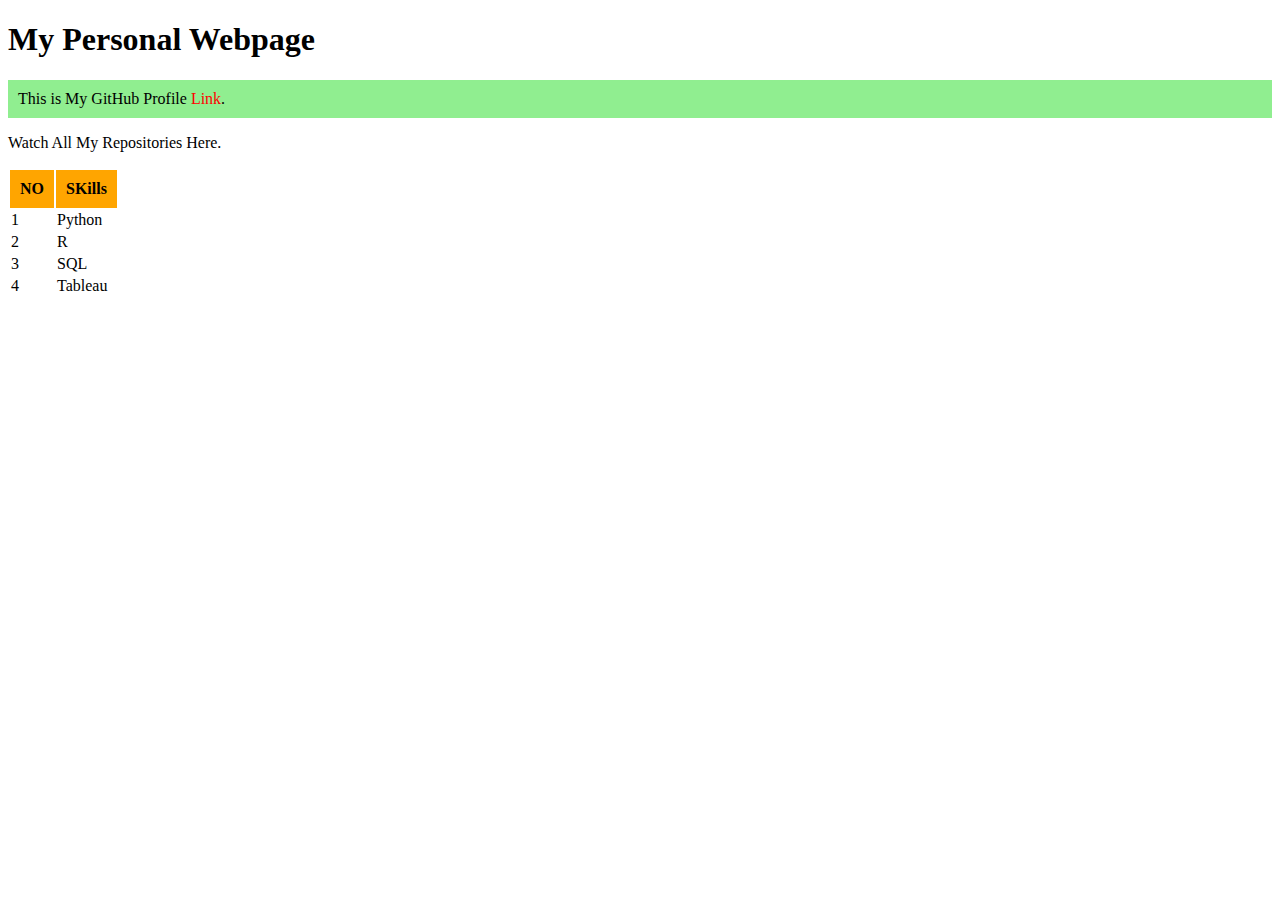
<file: WC Questions/Q1/index.html>
<!DOCTYPE html>
<html lang="en">
<head>
    <meta charset="UTF-8">
    <meta name="viewport" content="width=device-width, initial-scale=1.0">
    <title>My Webpage</title>
    <link rel="stylesheet" href="styles.css"> <!-- Link to your external stylesheet -->
</head>
<body>
    <h1>My Personal Webpage</h1>
    <p>This is My GitHub Profile <a href="https://github.com/Yash22222">Link</a>.</p>
    <p>Watch All My Repositories Here.</p>
    
    <table>
        <tr>
            <th>NO</th>
            <th>SKills</th>
        </tr>
        <tr>
            <td>1</td>
            <td>Python</td>
        </tr>
<td>2</td>
            <td>R</td>
</tr>
<td>3</td>
            <td>SQL</td>
</tr>
<td>4</td>
            <td>Tableau</td>

    </table>
</body>
</html>
</file>
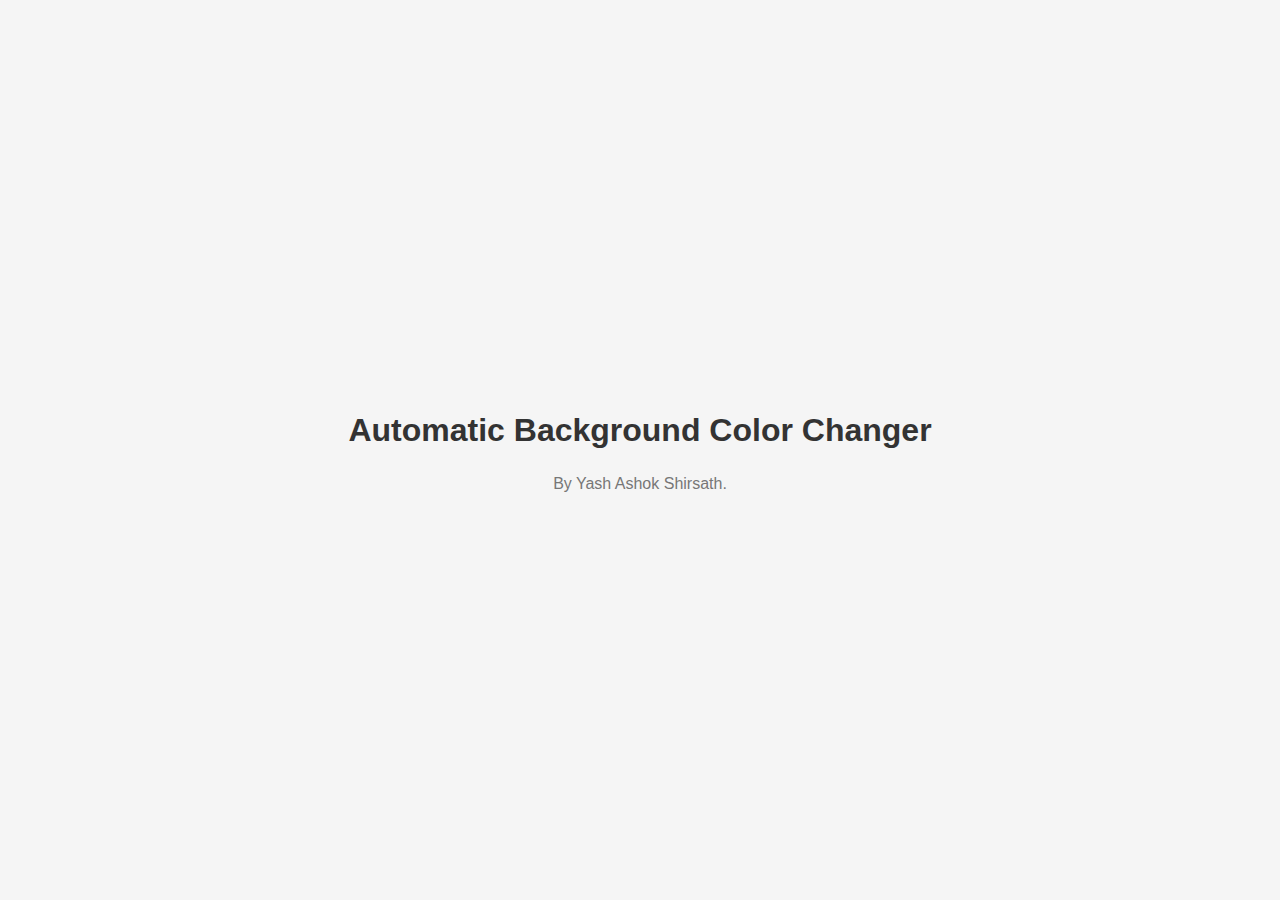
<file: WC Questions/Q16/index.html>
<!DOCTYPE html>
<html lang="en">
<head>
    <meta charset="UTF-8">
    <meta name="viewport" content="width=device-width, initial-scale=1.0">
<link rel="stylesheet" href="styles.css">
    <title>Background Color Changer</title>
</head>
<body>
    <h1>Automatic Background Color Changer</h1>
    <p>By Yash Ashok Shirsath.</p>

    <script>
        // Function to generate a random color in hexadecimal format
        function getRandomColor() {
            const letters = '0123456789ABCDEF';
            let color = '#';
            for (let i = 0; i < 6; i++) {
                color += letters[Math.floor(Math.random() * 16)];
            }
            return color;
        }

        // Function to change the background color
        function changeBackgroundColor() {
            document.body.style.backgroundColor = getRandomColor();
        }

        // Change the background color every five seconds
        setInterval(changeBackgroundColor, 5000);
    </script>
</body>
</html>
</file>
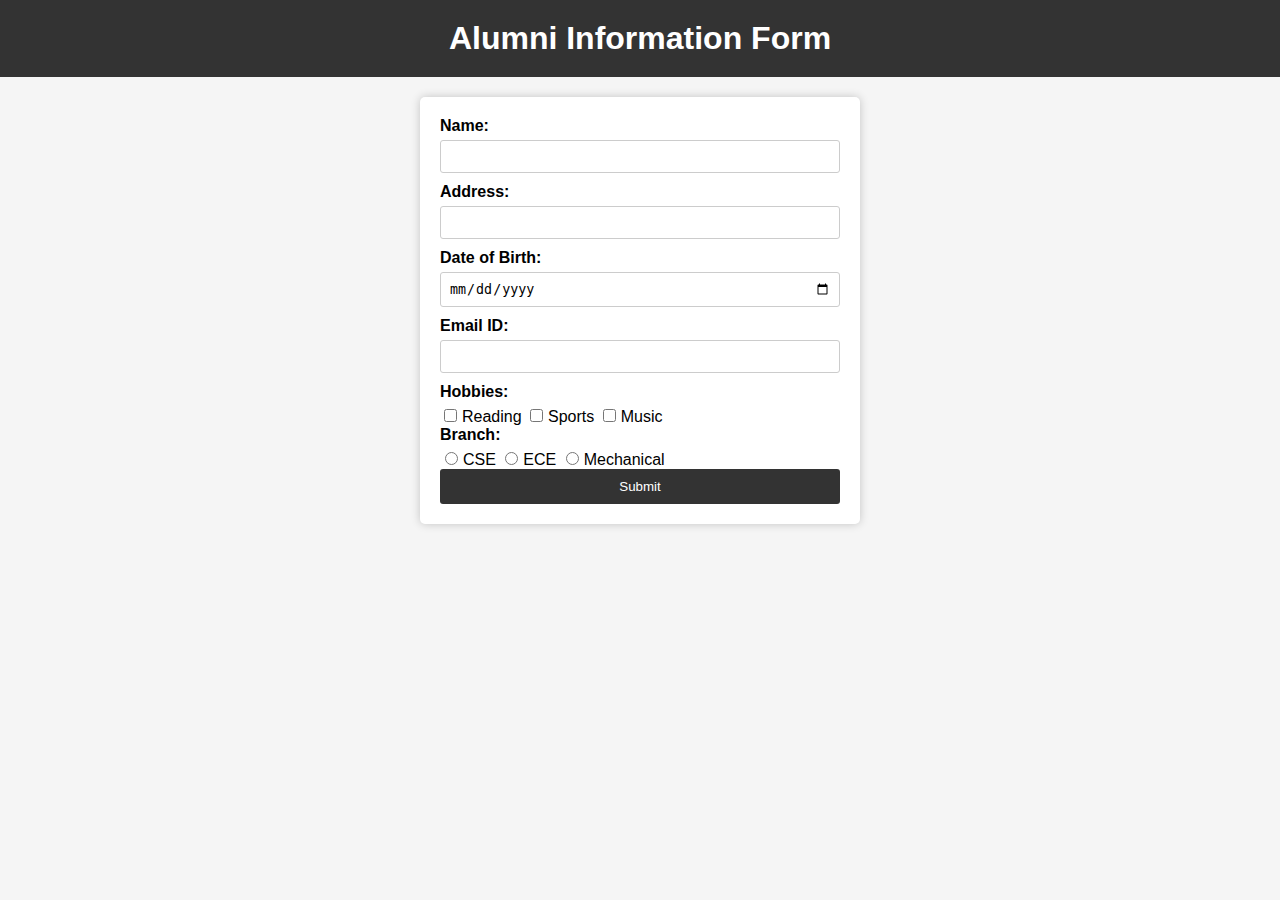
<file: WC Questions/Q2/index.html>
<!DOCTYPE html>
<html lang="en">
<head>
    <meta charset="UTF-8">
    <meta name="viewport" content="width=device-width, initial-scale=1.0">
<link rel="stylesheet" href="styles.css">
    <title>Alumni Information</title>
    <style>
        .error {
            color: red;
        }
    </style>
</head>
<body>
    <h1>Alumni Information Form</h1>
    <form id="alumniForm" onsubmit="return validateForm()">
        <label for="name">Name:</label>
        <input type="text" id="name" required><br>
        
        <label for="address">Address:</label>
        <input type="text" id="address" required><br>
        
        <label for="dob">Date of Birth:</label>
        <input type="date" id="dob" required><br>
        
        <label for="email">Email ID:</label>
        <input type="email" id="email" required><br>
        
        <label for="hobbies">Hobbies:</label>
        <input type="checkbox" id="hobby1" value="Reading">Reading
        <input type="checkbox" id="hobby2" value="Sports">Sports
        <input type="checkbox" id="hobby3" value="Music">Music<br>
        
        <label>Branch:</label>
        <input type="radio" name="branch" value="CSE">CSE
        <input type="radio" name="branch" value="ECE">ECE
        <input type="radio" name="branch" value="Mechanical">Mechanical<br>
        
        <input type="submit" value="Submit">
    </form>

    <p class="error" id="errorText"></p>

    <script>
        function validateForm() {
            var name = document.getElementById("name").value;
            var address = document.getElementById("address").value;
            var dob = new Date(document.getElementById("dob").value);
            var email = document.getElementById("email").value;
            var hobbies = document.querySelectorAll('input[type="checkbox"]:checked').length;
            var branchSelected = document.querySelector('input[name="branch"]:checked');

            var errorText = document.getElementById("errorText");
            errorText.innerHTML = "";

            if (name === "" || address === "" || dob === "" || email === "" || hobbies === 0 || !branchSelected) {
                errorText.innerHTML = "Please fill in all fields.";
                return false;
            }

            var age = calculateAge(dob);
            if (age < 22) {
                errorText.innerHTML = "Age must be 22 or older.";
                return false;
            }

            if (!email.includes("@") || !email.includes(".")) {
                errorText.innerHTML = "Please enter a valid email address.";
                return false;
            }

            return true;
        }

        function calculateAge(dob) {
            var currentDate = new Date();
            var birthDate = new Date(dob);
            var age = currentDate.getFullYear() - birthDate.getFullYear();
            var monthDiff = currentDate.getMonth() - birthDate.getMonth();
            if (monthDiff < 0 || (monthDiff === 0 && currentDate.getDate() < birthDate.getDate())) {
                age--;
            }
            return age;
        }
    </script>
</body>
</html>
</file>
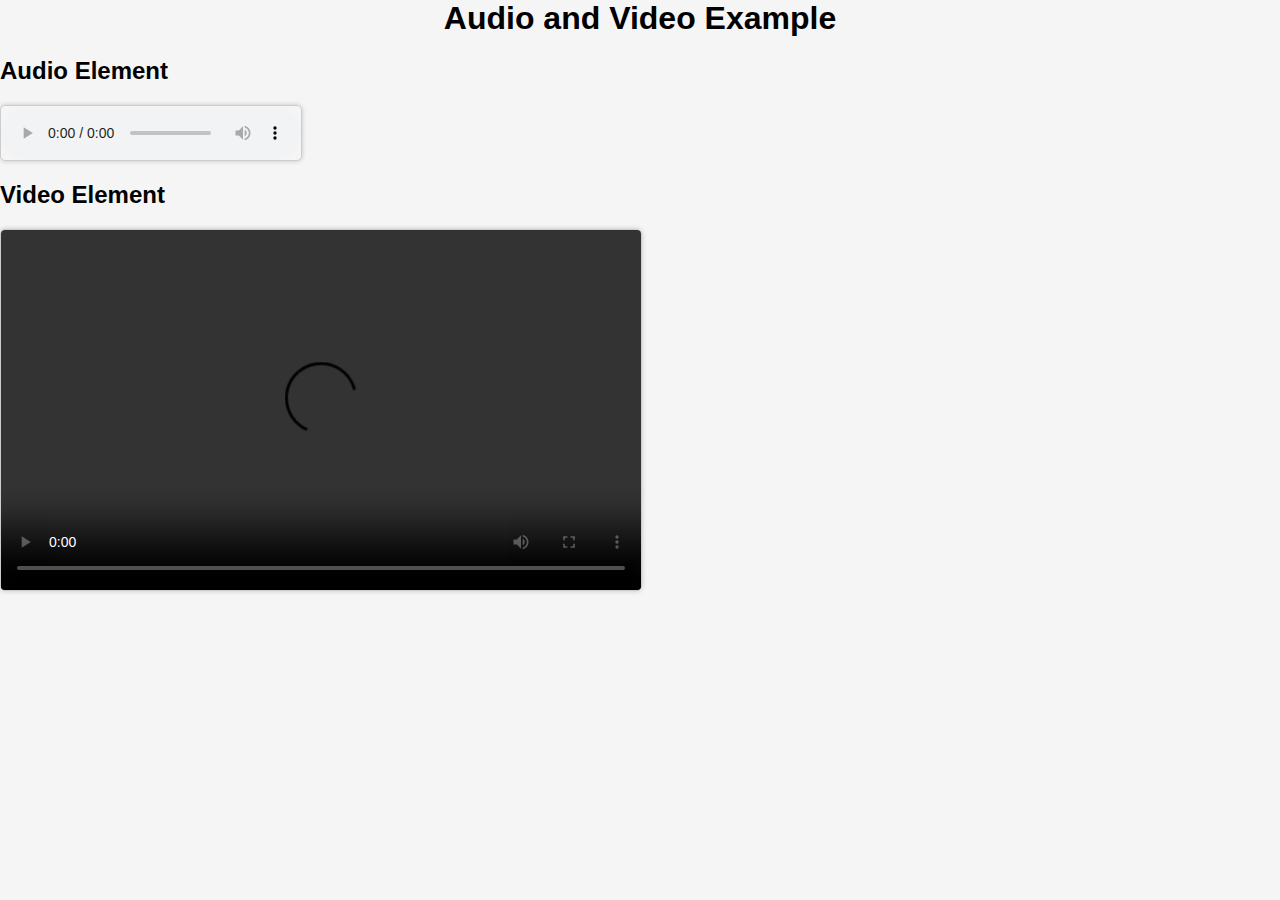
<file: WC Questions/Q3/index.html>
<!DOCTYPE html>
<html lang="en">
<head>
    <meta charset="UTF-8">
    <meta name="viewport" content="width=device-width, initial-scale=1.0">
<link rel="stylesheet" href="styles.css">
    <title>Audio and Video Example</title>
</head>
<body>
    <h1>Audio and Video Example</h1>
    
    <h2>Audio Element</h2>
    <audio controls>
        <source src="C:\Users\Admin\Documents\WC ASS -1\Q 3\audio.mp3" type="audio/mpeg">
        Your browser does not support the audio element.
    </audio>
    
    <h2>Video Element</h2>
    <video controls width="640" height="360">
        <source src="C:\Users\Admin\Documents\WC ASS -1\Q 3\video.mp4" type="video/mp4">
        Your browser does not support the video element.
    </video>
</body>
</html>
</file>
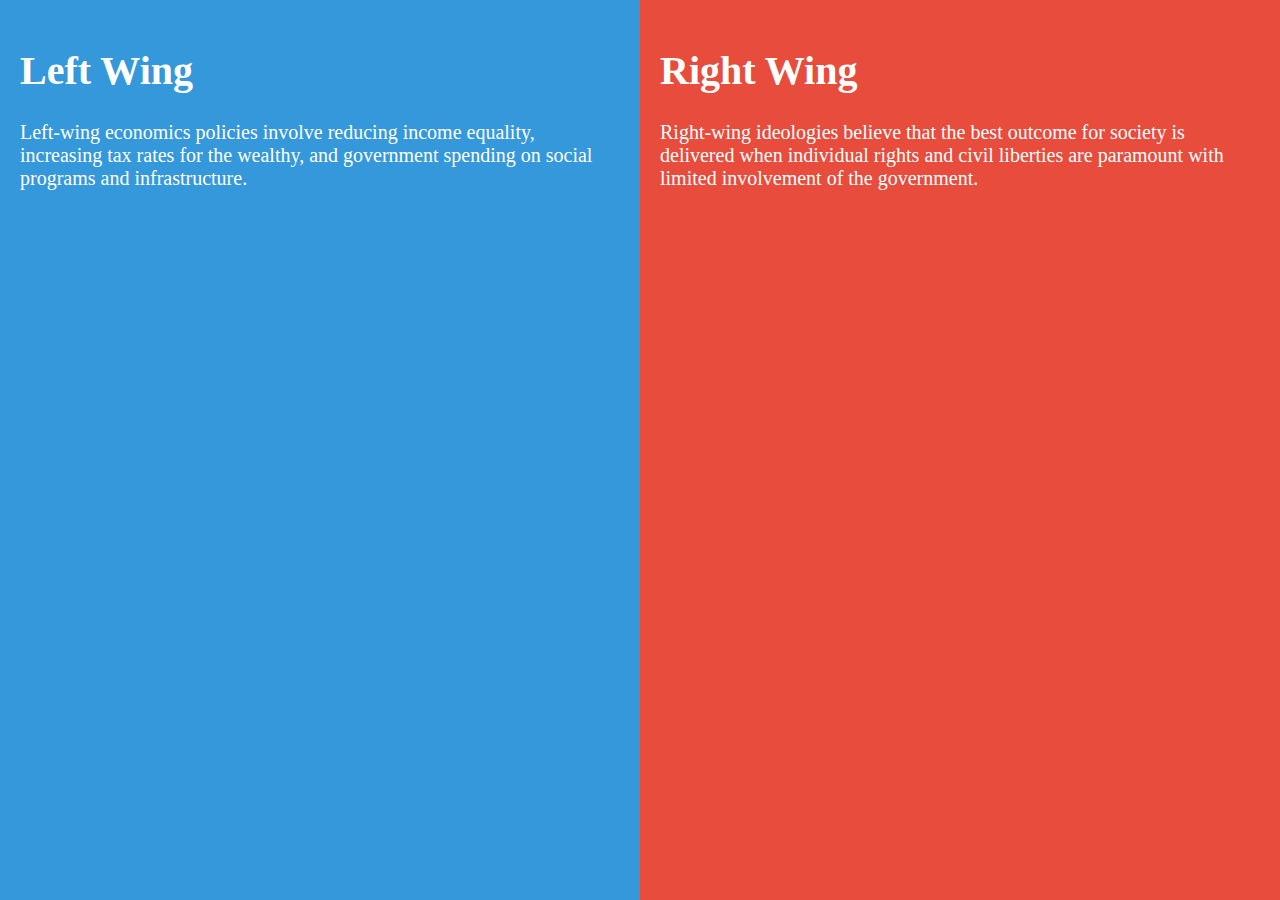
<file: WC Questions/Q5/index.html>
<!DOCTYPE html>
<html lang="en">
<head>
    <meta charset="UTF-8">
    <meta name="viewport" content="width=device-width, initial-scale=1.0">
 <link rel="stylesheet" href="styles.css">
    <title>Horizontal Split Layout</title>
    <style>
        body, html {
            margin: 0;
            padding: 0;
            height: 100%;
            overflow: hidden;
        }

        .split-container {
            display: flex;
            height: 100%;
            width: 100%;
            overflow: hidden;
        }

        .left-panel, .right-panel {
            flex: 1;
            height: 100%;
            overflow: auto;
            padding: 20px;
            color: white;
            font-size: 20px;
        }

        .left-panel {
            background-color: #3498db;
        }

        .right-panel {
            background-color: #e74c3c;
        }
    </style>
</head>
<body>
    <div class="split-container">
        <div class="left-panel">
            <h1>Left Wing</h1>
            <p>Left-wing economics policies involve reducing income equality, increasing tax rates for the wealthy, and government spending on social programs and infrastructure.</p>
        </div>
        <div class="right-panel">
            <h1>Right Wing</h1>
            <p>Right-wing ideologies believe that the best outcome for society is delivered when individual rights and civil liberties are paramount with limited involvement of the government.</p>
        </div>
    </div>
</body>
</html>
</file>
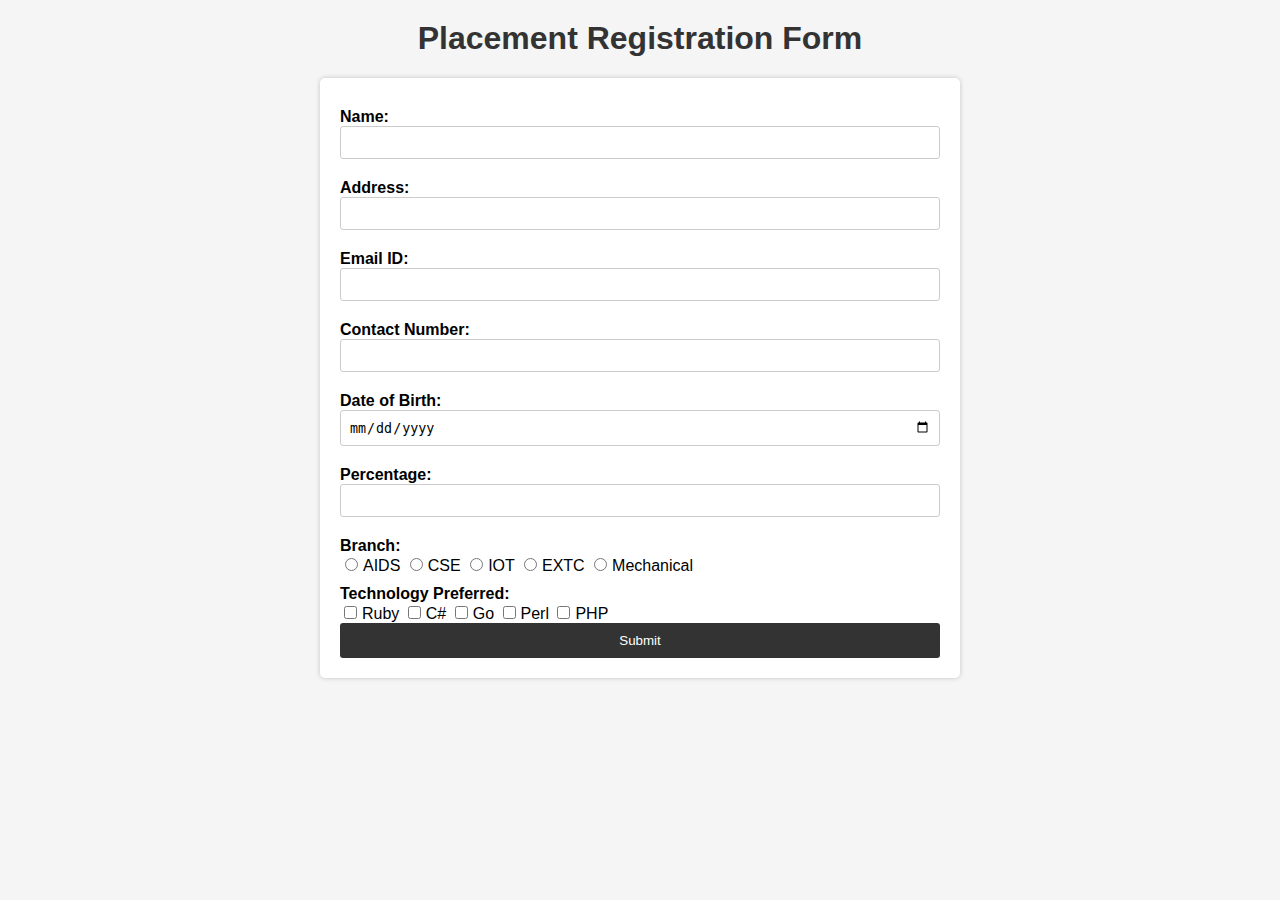
<file: WC Questions/Q6/index.html>
<!DOCTYPE html>
<html lang="en">
<head>
    <meta charset="UTF-8">
    <meta name="viewport" content="width=device-width, initial-scale=1.0">
<link rel="stylesheet" href="styles.css">    
<title>Placement Registration</title>
    <style>
        .error {
            color: red;
        }
    </style>
</head>
<body>
    <h1>Placement Registration Form</h1>
    <form id="registrationForm" onsubmit="return validateForm()">
        <label for="name">Name:</label>
        <input type="text" id="name" required><br>
        
        <label for="address">Address:</label>
        <input type="text" id="address" required><br>
        
        <label for="email">Email ID:</label>
        <input type="email" id="email" required><br>
        
        <label for="contact">Contact Number:</label>
        <input type="tel" id="contact" required><br>
        
        <label for="dob">Date of Birth:</label>
        <input type="date" id="dob" required><br>
        
        <label for="percentage">Percentage:</label>
        <input type="number" id="percentage" required><br>
        
        <label>Branch:</label>
        <input type="radio" name="branch" value="AIDS">AIDS
        <input type="radio" name="branch" value="CSE">CSE
        <input type="radio" name="branch" value="IOT">IOT
        <input type="radio" name="branch" value="EXTC">EXTC
        <input type="radio" name="branch" value="Mechanical">Mechanical<br>
        
        <label>Technology Preferred:</label>
        <input type="checkbox" name="tech" value="Ruby">Ruby
        <input type="checkbox" name="tech" value="C#">C#
        <input type="checkbox" name="tech" value="Go">Go
        <input type="checkbox" name="tech" value="Perl">Perl
        <input type="checkbox" name="tech" value="Php">PHP<br>
        
        <input type="submit" value="Submit">
    </form>

    <p class="error" id="errorText"></p>

    <script>
        function validateForm() {
            var name = document.getElementById("name").value;
            var address = document.getElementById("address").value;
            var email = document.getElementById("email").value;
            var contact = document.getElementById("contact").value;
            var dob = new Date(document.getElementById("dob").value);
            var percentage = parseFloat(document.getElementById("percentage").value);
            var branchSelected = document.querySelector('input[name="branch"]:checked');
            var techSelected = document.querySelectorAll('input[name="tech"]:checked').length;

            var errorText = document.getElementById("errorText");
            errorText.innerHTML = "";

            // Regular expression to validate a phone number (10 digits)
            var phoneRegex = /^\d{10}$/;

            if (name === "" || address === "" || email === "" || !phoneRegex.test(contact) || dob === "" || isNaN(percentage) || !branchSelected || techSelected === 0) {
                errorText.innerHTML = "Please Fill in All Fields or Provide a Valid Contact Number.";
                return false;
            }

            if (!email.includes("@") || !email.includes(".")) {
                errorText.innerHTML = "Please Enter a Valid E-Mail Address.";
                return false;
            }

            if (percentage < 60) {
                errorText.innerHTML = "Percentage Must be Minimum First Class (>= 90%).";
                return false;
            }

            return true;
        }
    </script>
</body>
</html>
</file>
<file: WC Questions/Q1/styles.css>
/* styles.css */

/* Set background image for the entire webpage */
body {
    background-image: url('https://shorturl.at/eiX24');
    background-size: cover;
    background-repeat: no-repeat;
}

/* Style table headings with a background color */
th {
    background-color: orange;
    padding: 10px;
    text-align: center;
}

/* Style alternate paragraphs with different background colors */
p:nth-child(even) {
    background-color: lightgreen;
    padding: 10px;
}

/* Remove underlines from hyperlinks */
a {
    text-decoration: none;
    color: red;
}
</file>
<file: WC Questions/Q16/styles.css>
/* Styling for the page */
body {
    font-family: Arial, sans-serif;
    background-color: #f5f5f5;
    margin: 0;
    padding: 0;
    display: flex;
    flex-direction: column;
    align-items: center;
    justify-content: center;
    min-height: 100vh;
    transition: background-color 0.5s;
}

h1 {
    color: #333;
    margin-bottom: 10px;
}

p {
    color: #777;
}

/* Responsive adjustments */
@media (max-width: 480px) {
    body {
        padding: 20px;
    }
}
</file>
<file: WC Questions/Q2/styles.css>
/* Styles for the form container */
body {
    font-family: Arial, sans-serif;
    margin: 0;
    padding: 0;
    background-color: #f5f5f5;
}

h1 {
    text-align: center;
    padding: 20px;
    background-color: #333;
    color: #fff;
    margin: 0;
}

form {
    background-color: #fff;
    padding: 20px;
    margin: 20px auto;
    max-width: 400px;
    border-radius: 5px;
    box-shadow: 0px 0px 10px rgba(0, 0, 0, 0.2);
}

label {
    font-weight: bold;
    display: block;
    margin-bottom: 5px;
}

input[type="text"],
input[type="email"],
input[type="date"] {
    width: 100%;
    padding: 8px;
    margin-bottom: 10px;
    border: 1px solid #ccc;
    border-radius: 3px;
    box-sizing: border-box;
}

input[type="checkbox"],
input[type="radio"] {
    margin-right: 5px;
}

input[type="submit"] {
    display: block;
    width: 100%;
    padding: 10px;
    background-color: #333;
    color: #fff;
    border: none;
    border-radius: 3px;
    cursor: pointer;
}

/* Error message styling */
.error {
    color: red;
    margin-top: 10px;
}

/* Responsiveness */
@media (max-width: 500px) {
    form {
        max-width: 100%;
    }
}
</file>
<file: WC Questions/Q5/styles.css>
/* styles.css */

body, html {
    margin: 0;
    padding: 0;
    height: 100%;
    overflow: hidden;
}

.split-container {
    display: flex;
    height: 100%;
    width: 100%;
    overflow: hidden;
}

.left-panel, .right-panel {
    flex: 1;
    height: 100%;
    overflow: auto;
    padding: 20px;
    color: white;
    font-size: 20px;
}

.left-panel {
    background-color: #3498db;
}

.right-panel {
    background-color: #e74c3c;
}
</file>
<file: WC Questions/Q6/styles.css>
/* Styling for the form */
body {
    font-family: Arial, sans-serif;
    background-color: #f5f5f5;
    margin: 0;
    padding: 0;
}

h1 {
    text-align: center;
    margin-top: 20px;
    color: #333;
}

form {
    max-width: 600px;
    margin: 0 auto;
    padding: 20px;
    background-color: #fff;
    border-radius: 5px;
    box-shadow: 0 0 5px rgba(0, 0, 0, 0.2);
}

label {
    font-weight: bold;
    display: block;
    margin-top: 10px;
}

input[type="text"],
input[type="email"],
input[type="tel"],
input[type="date"],
input[type="number"] {
    width: 100%;
    padding: 8px;
    margin-bottom: 10px;
    border: 1px solid #ccc;
    border-radius: 3px;
    box-sizing: border-box;
}

input[type="radio"],
input[type="checkbox"] {
    margin-right: 5px;
}

input[type="submit"] {
    display: block;
    width: 100%;
    padding: 10px;
    background-color: #333;
    color: #fff;
    border: none;
    border-radius: 3px;
    cursor: pointer;
}

/* Error message styling */
.error {
    color: red;
    margin-top: 10px;
}

/* Responsiveness */
@media (max-width: 480px) {
    form {
        padding: 15px;
    }
}
</file>
<file: WC Questions/Q3/styles.css>
/* styles.css */

/* Reset some default styles */
body, h1, h2, h3, p, ul, li {
    margin: 0;
    padding: 0;
}

body {
    font-family: Arial, sans-serif;
    background-color: #f5f5f5;
}

.container {
    max-width: 600px;
    margin: 0 auto;
    padding: 20px;
}

h1 {
    text-align: center;
    margin-bottom: 20px;
}

audio,
video {
    display: block;
    margin: 20px 0;
    max-width: 100%;
    border: 1px solid #ccc;
    border-radius: 5px;
    box-shadow: 0 0 5px rgba(0, 0, 0, 0.2);
}

@media (max-width: 480px) {
    .container {
        padding: 15px;
    }
}
</file>
